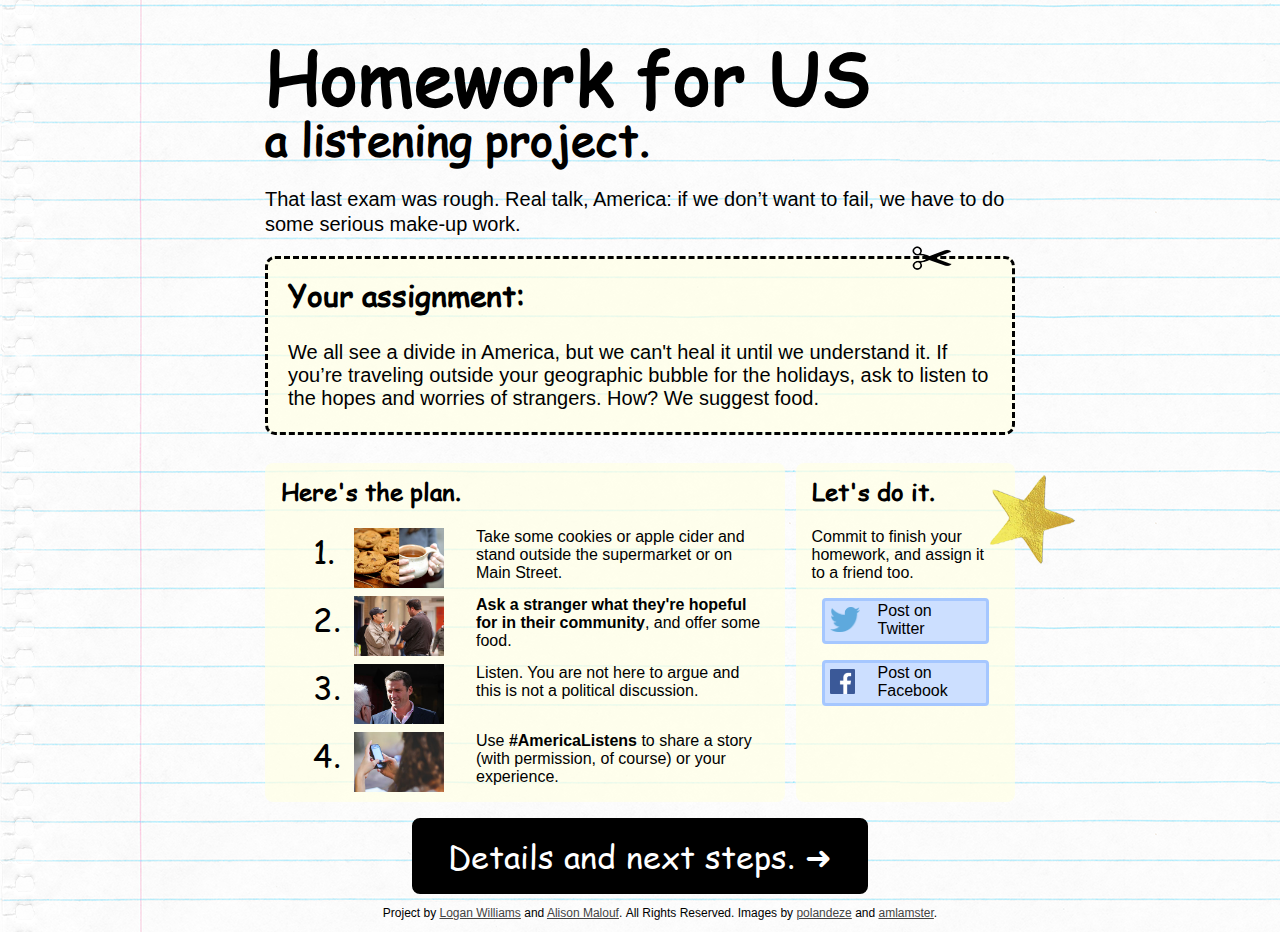
<file: index.html>
<!doctype html>

<html lang="en">
<head>
  <meta charset="utf-8">

  <title>Homework for US, a listening project</title>
  <meta name="description" content="Connect with strangers while traveling this holiday season.">
  <meta name="author" content="Logan Williams and Alison Malouf">
  <meta name="viewport" content="width=480px">

  <link rel="stylesheet" href="main.css">
  <link rel="shortcut icon" href="favicon.ico" />

	<meta name="twitter:card" content="summary" />
	<meta name="twitter:site" content="@obtusatum" />
	<meta name="twitter:title" content="Homework for US, a listening project" />
	<meta name="twitter:description" content="Connect with strangers while traveling this holiday season." />
	<meta name="twitter:image" content="http://homeworkfor.us/images/cookiesandcider.jpg" />

	<meta property="og:url" content="http://homeworkfor.us/" />
	<meta property="og:title" content="Homework for US, a listening project" />
	<meta property="og:type" content="website" />
	<meta property="og:site_name" content="Homework for US" />
	<meta property="og:description" content="We all see a divide in America, but we can't heal it until we understand it. If you’re traveling outside your geographic bubble for the holidays, ask to listen to the hopes and worries of strangers. How? We suggest food." />
	<meta property="og:image" content="http://homeworkfor.us/images/cookiesandcider.jpg" />

	<script>
	  (function(i,s,o,g,r,a,m){i['GoogleAnalyticsObject']=r;i[r]=i[r]||function(){
	  (i[r].q=i[r].q||[]).push(arguments)},i[r].l=1*new Date();a=s.createElement(o),
	  m=s.getElementsByTagName(o)[0];a.async=1;a.src=g;m.parentNode.insertBefore(a,m)
	  })(window,document,'script','https://www.google-analytics.com/analytics.js','ga');

	  ga('create', 'UA-87740234-1', 'auto');
	  ga('send', 'pageview');

	</script>



  <!--[if lt IE 9]>
    <script src="https://cdnjs.cloudflare.com/ajax/libs/html5shiv/3.7.3/html5shiv.js"></script>
  <![endif]-->
</head>

<body>
	<header>
	  <h1><a href="#">Homework for US</a></h1>
	  <h2>a listening project.</h2>
	  <p>That last exam was rough. Real talk, America: if we don’t want to fail, we have to do some serious make-up work.</p>
	</header>

	<main>
		<div class="section assignment">
			<div class="scissors">
			</div>

			<h2>Your assignment:</h2>
			<p>We all see a divide in America, but we can't heal it until we understand it. If you’re traveling outside your geographic bubble for the holidays, ask to listen to the hopes and worries of strangers. How? We suggest food.</p>
		</div>

		<div class="twoup">
		<div class="section instructions">
			<h2>Here's the plan.</h2>

			<div class="step">
				<div class="number">1.</div>
				<div class="image"><img src="images/cookiesandcider.jpg" /></div>
				<div class="text">Take some cookies or apple cider and stand outside the supermarket or on Main Street.</div>
			</div>

			<div class="step">
				<div class="number">2.</div>
				<div class="image"><img src="images/conversation.jpg" /></div>
				<div class="text"><strong>Ask a stranger what they're hopeful for in their community</strong>, and offer some food.</div>
			</div>

			<div class="step">
				<div class="number">3.</div>
				<div class="image"><img src="images/listening.jpg" /></div>
				<div class="text">Listen. You are not here to argue and this is not a political discussion.</div>
			</div>

			<div class="step">
				<div class="number">4.</div>
				<div class="image"><img src="images/phone.jpg" /></div>
				<div class="text">Use <strong>#AmericaListens</strong> to share a story (with permission, of course) or your experience.</div>
			</div>

<!-- 
			<ol class="plan">
				<li>Take some cookies or apple cider and stand outside the supermarket or on Main Street.</li>
				<li>Offer food in exchange for hearing what a stranger is hoping for in their community.</li>
				<li>Listen. You are not here to argue and this is not a political discussion.</li>
				<li>Share with <strong>#AmericaListens</strong>.</li>
			</ol> -->
		</div>

		<div class="section share">
			<div class="star">
			</div>

			<h2>Let's do it.</h2>

			<p>Commit to finish your homework, and assign it to a friend too.</p>

			<div class="social">
				<a href="http://ctt.ec/HkQ25">
					<div class="twitter">
						<div class="socialimage">
							<img src="images/tweet.png" alt="Tweet: I'm going to listen to strangers outside my bubble over the holidays. Will you? #foodforyourthoughts http://foodforyourthoughts.us" />
						</div>
						<div class="socialtext">
							Post on Twitter
						</div>
					</div>
				</a>

				<a href="https://www.facebook.com/sharer/sharer.php?u=http%3A//homeworkfor.us">
					<div class="facebook">
						<div class="socialimage">
							<img src="images/fb.png" />
						</div>
						<div class="socialtext">
							Post on Facebook
						</div>
					</div>
				</a>
			</div>
		</div>
		</div>

		<a href="moreinfo.html">
		<div class="button">
			<div>Details and next steps. ➜</div>
		</div>
		</a>

	</main>

	<footer>
		<ul>
			<li>Project by <a href="http://subject.space">Logan Williams</a> and <a href="http://alomalo.co">Alison Malouf</a>.</li>
			<li>All Rights Reserved.</li>
			<li>Images by <a href="https://www.flickr.com/photos/polandeze/">polandeze</a> and <a href="https://www.flickr.com/photos/amlamster/">amlamster</a>.</li>
		</ul>
	</footer>
</body>
</html>
</file>
<file: main.css>
@font-face {
  font-family: 'Comic Sans Web';
  src: url('fonts/Comic Sans MS.ttf');
  font-weight: 400;
}

html {
	background-image: url(images/paper2.png), url(images/paper-r.png);
	background-repeat: repeat-y, repeat;

}

body {
	font-family: "Helvetica Neue", Helvetica, Arial, sans-serif;
	max-width: 750px;
	min-width: 680px;
	width: 65%;
	margin-left: auto;
	margin-right: auto;
}

h1, h2, h3 {
	font-family: "Comic Sans", "Comic Sans MS",  "ChalkboardSE-Regular", "Comic Sans Web", sans-serif;
}

h1 {
	font-size: 4.5em;
	line-height: 1.0;
	padding-top: 0.7em;
	margin-top: -0.25em;
}

h1 a {
	text-decoration: none;
	color: black;
}

header h2 {
	font-size: 2.75em;
	line-height: 1.0;
	margin-top: -1em;
}

header p {
	margin-top: -0.5em;
	font-size: 1.25em;
	line-height: 1.23;
}

.section {
	border-radius: 0.5em;
	margin-top: 1em;
	margin-bottom: 1em;
	padding-left: 1em;
	padding-right: 1em;
	padding-bottom: 0.1em;
	background-color: rgba(255,255,230,0.7);
	position: relative;
}

.assignment {
	margin-top: 1em;
	margin-bottom: 1em;
	font-size: 125%;
	border: 3px dashed black;
}

.scissors {
	position: absolute;
	right: 60px;
	top: -13px;
	width: 40px;
	height: 24px;
	background: url(images/scissors.png);
	background-repeat: no-repeat;
	background-size: 100% 100%;
}

.assignment h2 {
	margin-top: 0em;
}

.section h2 {
	padding-top: 0.5em;
}

a {
	color: #444;
}

h1 strong {
	font-weight: 900;
}

.social {
	display: flex;
	justify-content: center;
	align-items: center;
	width: 100%;
	margin-bottom: 0.5em;
	flex-wrap: wrap;
}

.social .twitter, .social .facebook {
	height: 30px;
	background-color: #ccdfff;
	border: 3px solid #a5c7ff;
	border-radius: 0.25em;
	margin-left: 10px;
	margin-right: 10px;
	padding: 5px;
	transition: 0.2s;
	/*margin-right: 20px;*/
}

.social .twitter:hover, .social .facebook:hover {
	background-color: #a5c7ff;
	border-color: #95b7ef;
	transition: 0.2s;
}

.social img {
	height: 25px;
}

.social a {
	text-decoration: none;
	color: black;
}

footer li {
	display: inline;
}

footer ul {
	text-align: center;
	font-size: 75%;
}

.twitter, .facebook {
	display: flex;
	justify-content: center;
	align-items: center;
	margin-bottom: 1em;
}

.socialimage, .socialtext {
	margin-right: 1em;
	font-weight: 500;
	min-width: 2em;
}

.socialtext {
	margin-top: -2px;
}

.resources {
	display: flex;
	justify-content: center;
	flex-wrap: wrap;
}

.resources .resource {
	display: flex;
	justify-content: center;
	align-items: center;
	margin-left: 10px;
	margin-right: 10px;
	background-color: #ccdfff;
	border-radius: 0.25em;
	width: 220px;
	margin-bottom: 0.5em;
	border: 3px solid #a5c7ff;
	transition: 0.2s;
}

.resource:hover {
	border-color: #95b7ef;
	background-color: #a5c7ff;
	transition: 0.2s;
}

.resources a {
	text-decoration: none;
	color: black;
}

.resourceimage {
	height: 75px;
	width: 100px;
	border-radius: 0.25em;
	margin-left: 0px;
	margin-right: auto;
}

.resourceimage img {
	width: 100px;
	height: 75px;
}

.resourcetext {
	width: 100px;
	margin-left: auto;
	margin-right: 0px;
}

.star {
	position: absolute;
	right: -65px;
	top: 10px;
	width: 100px;
	height: 100px;
	background: url(images/star.png);
	background-repeat: no-repeat;
	background-size: 100% 100%;
}

.button {
	margin-left: auto;
	margin-right: auto;
	color: black;
	width: 450px;
	border-radius: 0.25em;
	border: 3px solid black;
	height: 70px;
	background-color: white;
	font-size: 2em;
	display: flex;
	justify-content: center;
	align-items: center;	
	background-color: black;
	color: white;
	font-family: "Comic Sans", "Comic Sans MS", "ChalkboardSE-Regular", "Comic Sans Web", sans-serif;

	transition: 0.4s;

}

a {
	text-decoration: none;
}

footer a {
	text-decoration: underline;
}

.button:hover {
	background-color: #077000;
	border-color: #088400;
	transition: 0.4s;
}

.step {
	display: flex;
	justify-content: space-between;
	height: 60px;
	margin-bottom: 0.5em;
}

.step .number {
	min-width: 40px;
	font-size: 2em;
	margin-left: 1em;
	font-family: "Comic Sans", "Comic Sans MS", "ChalkboardSE-Regular", "Comic Sans Web", sans-serif;
}

.step .image {
	width: 90px;
	margin-right: 2em;
}

.step .image img {
	height: 60px;
	width: auto;
	display: inline;
}

.step .text {
	width: 60%;
}

.twoup {
	display: flex;
	justify-content: space-between;
	margin-top: -0.5em;
}

.twoup .section h2 {
	margin-top: 0em;
}

.instructions {
	width: 65%;
}

.share {
	width: 25%;
}

@media only screen and (max-device-width: 640px) {
	.step {
		height: 85px;
	}

	.instructions {
		width: 92%;
	}

	.share {
		width: 92%;
	}

	.twoup {
		display: block;
		position: relative;
		margin-top: 0em;
		width: 100%;
	}

	.twoup .section h2 {
		padding-top: 0.5em;
	}

	body {
		width: 80%;
		min-width: 100px;
	}

	html {
		width: 480px;
	}

	.step .text {
		width: 60%;
	}

	.step .number {
		min-width: 25px;
	}

	.button {
		height: 65px;
		width: 350px;
		font-size: 1.5em;
	}

	.social .twitter, .social .facebook {
		height: 40px;
		width: 220px;
	}

	h1 {
		font-size: 2.75em;
	}

	header h2 {
		font-size: 1.75em;
	}

	.star {
		left: -48px;
		top: 25px;
		width: 60px;
		height: 60px;
	}

	.step .number {
		margin-left: 0.2em;
		margin-right: 0.5em;
	}

	.step .image {
		margin-right: 1em;
	}

}
</file>
